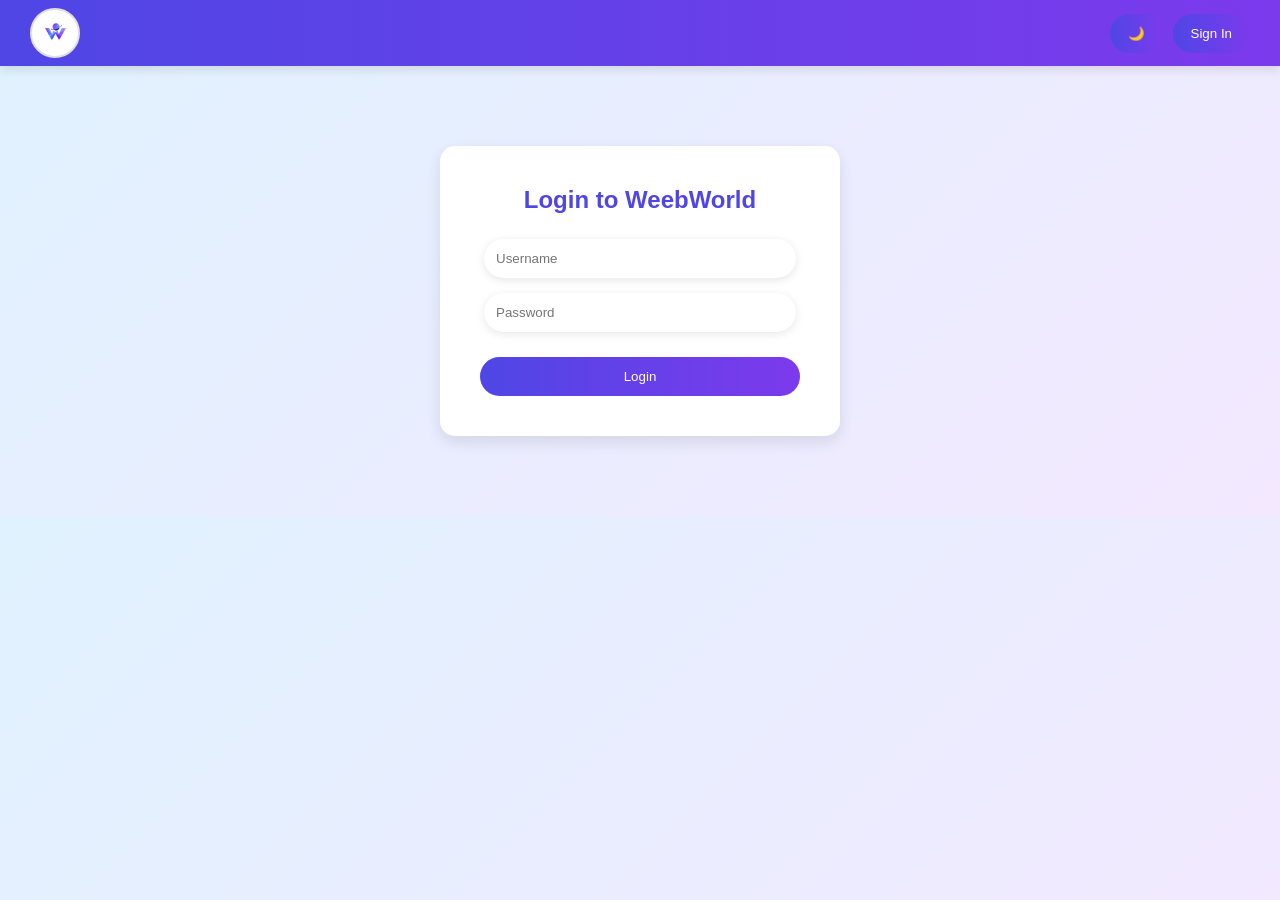
<file: login.html>
<!DOCTYPE html>
<html>
<head>
    <meta charset="UTF-8">
    <meta name="viewport" content="width=device-width, initial-scale=1.0">
    <title>Login - WeebWorld</title>
    <link rel="stylesheet" href="css/index.css">
    <link rel="stylesheet" href="css/auth.css">
</head>
<body>
<div class="navbar">
    <img src="images/logo.webp" alt="WeebWorld" class="logo" style="cursor: pointer;" onclick="window.location.href='index.html'">
    <div class="nav-buttons">
        <button id="dark-btn">🌙</button>
        <button id="signin-btn" onclick="window.location.href='signin.html'">Sign In</button>
    </div>
</div>

<div class="auth-container">
    <h2>Login to WeebWorld</h2>
    <input type="text" placeholder="Username" id="username"><br>
    <input type="password" placeholder="Password" id="password"><br>
    <button id="submit-login">Login</button>
</div>

<script src="js/auth.js"></script>
</body>
</html>
</file>
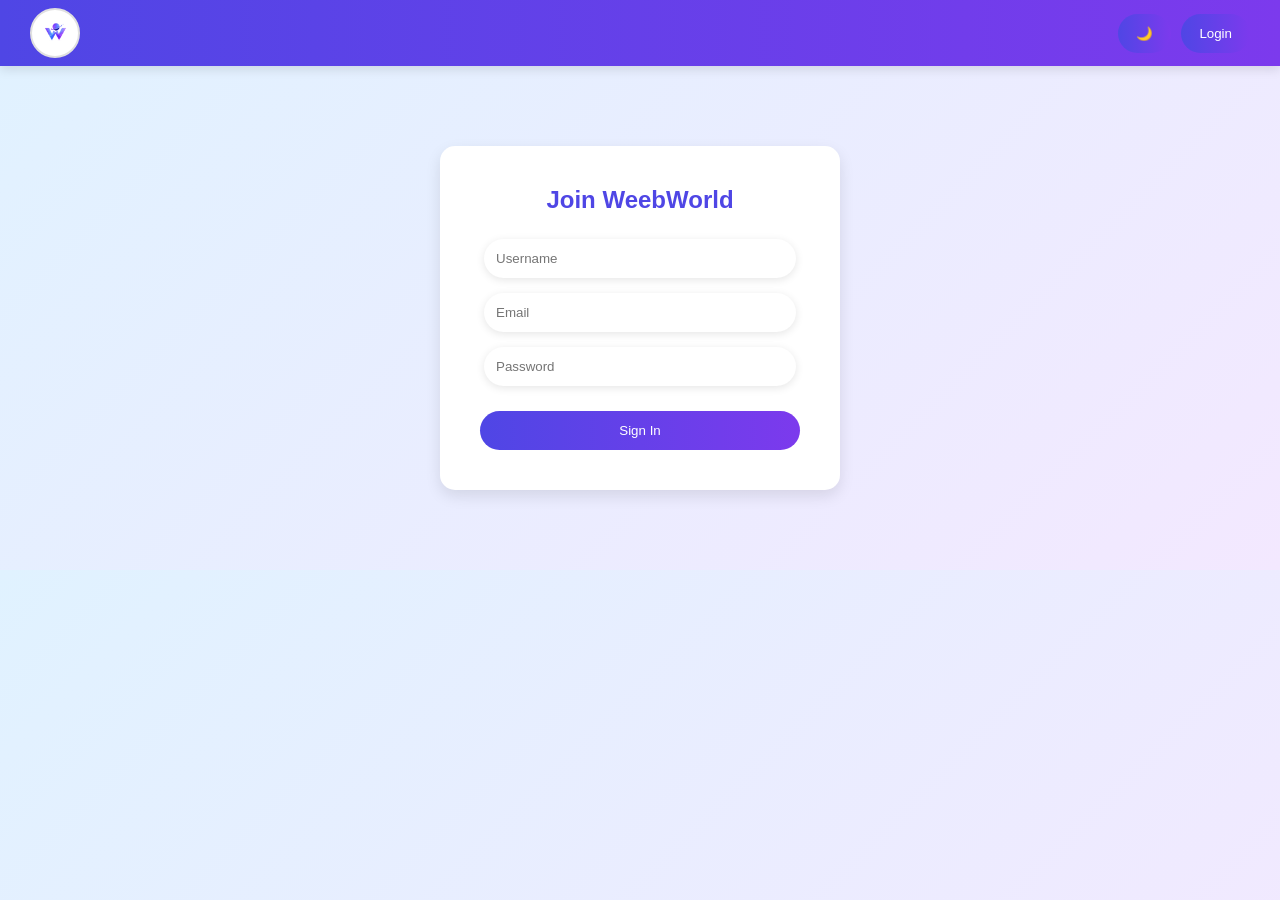
<file: signin.html>
<!DOCTYPE html>
<html>
<head>
    <meta charset="UTF-8">
    <meta name="viewport" content="width=device-width, initial-scale=1.0">
    <title>Sign In - WeebWorld</title>
    <link rel="stylesheet" href="css/index.css">
    <link rel="stylesheet" href="css/auth.css">
</head>
<body>
<div class="navbar">
    <img src="images/logo.webp" alt="WeebWorld" class="logo" style="cursor: pointer;" onclick="window.location.href='index.html'">
    <div class="nav-buttons">
        <button id="dark-btn">🌙</button>
        <button id="login-btn" onclick="window.location.href='login.html'">Login</button>
    </div>
</div>

<div class="auth-container">
    <h2>Join WeebWorld</h2>
    <input type="text" placeholder="Username" id="new-username"><br>
    <input type="email" placeholder="Email" id="new-email"><br>
    <input type="password" placeholder="Password" id="new-password"><br>
    <button id="submit-signin">Sign In</button>
</div>

<script src="js/auth.js"></script>
</body>
</html>
</file>
<file: css/index.css>
body {
    font-family: 'Segoe UI', sans-serif;
    background: linear-gradient(135deg, #e0f2ff, #f3e8ff);
    margin: 0;
    text-align: center;
    transition: all 0.4s;
}

.navbar {
    display: flex;
    justify-content: space-between;
    align-items: center;
    padding: 8px 30px;
    background: linear-gradient(90deg, #4f46e5, #7c3aed);
    color: white;
    box-shadow: 0 4px 10px rgba(0,0,0,0.1);
}

.logo {
    height: 38px;
    width: 38px;
    border-radius: 50%;
    display: block;
    object-fit: cover;
    background: white;
    padding: 4px;
    border: 2px solid #e0e0e0;
}

body.dark-mode .logo {
    background: #2a2a40;
    border-color: #555;
}

.nav-scroll button {
    background: white;
    color: #4f46e5;
    margin-left: 10px;
    padding: 8px 14px;
    border-radius: 20px;
    font-weight: bold;
    border: none;
    cursor: pointer;
    transition: 0.3s;
}

#rand-btn {
    background: #facc15;
    color: #4c1d95;
}

.nav-scroll button:hover {
    transform: scale(1.05);
    background: #f3f3f3;
}

.search-box {
    margin-top: 25px;
}

input {
    padding: 12px;
    width: 250px;
    border-radius: 25px;
    border: none;
    outline: none;
    box-shadow: 0 2px 8px rgba(0,0,0,0.1);
}

button {
    padding: 12px 18px;
    border: none;
    border-radius: 25px;
    background: linear-gradient(90deg, #4f46e5, #7c3aed);
    color: white;
    cursor: pointer;
    transition: 0.3s;
}

button:hover {
    transform: translateY(-2px);
}

.options {
    margin-top: 20px;
}

#home-content {
    width: 95%;
    max-width: 1200px;
    margin: 60px auto;
    display: flex;
    gap: 30px;
    justify-content: space-between;
}

.sect {
    flex: 1;
    text-align: left;
    border-right: 2px solid #4f46e5; /* Match heading color */
    padding-right: 20px;
}

.sect:last-child {
    border-right: none !important; /* Use !important to override dark mode specificity */
    padding-right: 0;
}

.sect h2 {
    font-size: 1.2rem;
    color: #4f46e5;
    border-bottom: 2px solid #4f46e5;
    padding-bottom: 5px;
    margin-bottom: 15px;
}

body.dark-mode .sect {
    border-right-color: #a78bfa;
}

body.dark-mode .sect h2 {
    color: #a78bfa;
    border-bottom-color: #a78bfa;
}

select {
    padding: 10px;
    border-radius: 20px;
    border: none;
    margin: 5px;
}

#results-info {
    margin-top: 20px;
    font-weight: bold;
    color: #4f46e5;
}

#results {
    width: 90%;
    max-width: 900px;
    margin: 30px auto;
    display: grid;
    grid-template-columns: repeat(auto-fit, minmax(180px, 1fr));
    gap: 20px;
}

.grid {
    display: grid;
    grid-template-columns: repeat(auto-fit, minmax(140px, 1fr));
    gap: 15px;
}

.card {
    background: white;
    border-radius: 15px;
    overflow: hidden;
    box-shadow: 0 6px 15px rgba(0,0,0,0.1);
    transition: 0.3s;
    cursor: pointer;
}

.card:hover {
    transform: translateY(-8px) scale(1.02);
}

.card img {
    width: 100%;
    height: auto;
    display: block;
}

.card p {
    padding: 8px;
    font-size: 13px;
    font-weight: bold;
}

#pagination {
    margin: 20px auto;
}

body.dark-mode {
    background: #1e1e2f;
    color: white;
}

body.dark-mode .navbar {
    background: linear-gradient(90deg, #111827, #4c1d95);
}

body.dark-mode .card {
    background: #2a2a40;
}

body.dark-mode input,
body.dark-mode select {
    background: #333;
    color: white;
}

body.dark-mode .modal-content {
    background: #2a2a40;
}

body.dark-mode .pop-details {
    color: #eee;
}

body.dark-mode #close-pop {
    color: #eee;
}


.modal {
    position: fixed;
    top: 0;
    left: 0;
    width: 100%;
    height: 100%;
    background: rgba(0,0,0,0.8);
    display: flex;
    justify-content: center;
    align-items: center;
    z-index: 9999;
}

.modal-content {
    background: white;
    padding: 25px;
    border-radius: 15px;
    max-width: 700px;
    width: 90%;
    max-height: 85vh;
    overflow-y: auto;
    box-sizing: border-box;
    position: relative;
    text-align: left;
    display: flex;
    gap: 30px;
    align-items: flex-start;
}

#pop-img {
    width: 100%;
    max-width: 250px;
    height: auto;
    border-radius: 10px;
    display: block;
    box-shadow: 0 4px 10px rgba(0,0,0,0.1);
}

.pop-details {
    flex: 1;
    color: #333; 
}

#close-pop {
    position: absolute;
    top: 10px;
    right: 15px;
    font-size: 25px;
    cursor: pointer;
    color: #333;
}

.hidden {
    display: none !important;
}

@media (max-width: 768px) {
    .navbar {
        flex-direction: column;
        padding: 14px 16px;
        gap: 10px;
    }

    .logo {
        height: 40px;
        width: 40px;
    }

    .nav-scroll {
        display: flex;
        flex-wrap: wrap;
        justify-content: center;
        gap: 6px;
        width: 100%;
    }

    .nav-scroll button {
        padding: 6px 11px;
        font-size: 11px;
        margin-left: 0;
        white-space: nowrap;
    }


    .search-box {
        margin-top: 18px;
        padding: 0 16px;
        display: flex;
        justify-content: center;
        gap: 8px;
    }

    input {
        width: 0;
        flex: 1;
        max-width: 260px;
        padding: 10px 14px;
        font-size: 14px;
        box-sizing: border-box;
    }

    #btn {
        padding: 10px 14px;
        font-size: 13px;
        flex-shrink: 0;
    }


    .options {
        display: flex;
        flex-wrap: wrap;
        justify-content: center;
        gap: 8px;
        margin-top: 14px;
        padding: 0 16px;
    }

    select {
        width: auto;
        min-width: 90px;
        padding: 8px 10px;
        font-size: 12px;
    }


    #home-content {
        flex-direction: column;
        margin: 24px auto;
        gap: 0;
        padding: 0 12px;
        width: 100%;
        box-sizing: border-box;
    }

    .sect {
        border-right: none !important;
        border-bottom: 2px solid #4f46e5;
        padding-right: 0;
        padding-bottom: 20px;
        margin-bottom: 20px;
    }

    .sect:last-child {
        border-bottom: none;
        margin-bottom: 0;
    }

    .sect h2 {
        font-size: 1.1rem;
    }


    .grid {
        grid-template-columns: repeat(3, 1fr);
        gap: 10px;
    }

    #results {
        grid-template-columns: repeat(2, 1fr);
        width: 92%;
        gap: 12px;
    }

    .card {
        border-radius: 10px;
    }

    .card img {
        height: 140px;
        object-fit: cover;
    }

    .card p {
        font-size: 11px;
        padding: 6px;
        line-height: 1.3;
        max-height: 32px;
        overflow: hidden;
    }


    .modal-content {
        flex-direction: column;
        align-items: center;
        text-align: center;
        padding: 18px;
        gap: 12px;
        max-height: 85vh;
        overflow-y: auto;
        width: 92%;
    }

    #pop-img {
        max-width: 160px;
        margin-bottom: 8px;
    }

    .pop-details h2 {
        font-size: 1rem;
    }

    #pop-text {
        font-size: 13px;
        line-height: 1.5;
    }


    #pagination {
        margin: 15px auto;
    }

    #pagination button {
        padding: 8px 12px;
        font-size: 12px;
    }


    footer {
        margin-top: 30px;
        padding: 16px;
        font-size: 12px;
    }
}


@media (max-width: 400px) {
    .nav-scroll button {
        padding: 5px 9px;
        font-size: 10px;
    }

    .grid {
        grid-template-columns: repeat(2, 1fr);
        gap: 8px;
    }

    .card p {
        font-size: 10px;
    }

    #results {
        grid-template-columns: 1fr 1fr;
        gap: 10px;
    }
}

footer {
    margin-top: 50px;
    padding: 20px;
    background-color: #f1f1f1;
    color: #666;
    font-size: 14px;
}

body.dark-mode footer {
    background-color: #222;
    color: #aaa;
}
</file>
<file: css/auth.css>
.auth-container {
    background: white;
    padding: 40px;
    border-radius: 15px;
    box-shadow: 0 6px 15px rgba(0,0,0,0.1);
    width: 320px;
    margin: 80px auto;
}

body.dark-mode .auth-container {
    background: #2a2a40;
}

.auth-container h2 {
    margin-top: 0;
    margin-bottom: 25px;
    color: #4f46e5;
}

body.dark-mode .auth-container h2 {
    color: #a78bfa;
}

.auth-container input {
    width: 90%;
    margin-bottom: 15px;
}

.auth-container button {
    width: 100%;
    margin-top: 10px;
}

.nav-buttons {
    display: flex;
    gap: 10px;
}

.nav-buttons button {
    margin-left: 0;
}

@media (max-width: 768px) {
    .navbar {
        flex-direction: column;
        padding: 14px 16px;
        gap: 10px;
    }

    .navbar h1 {
        font-size: 20px;
    }

    .nav-buttons {
        justify-content: center;
        gap: 8px;
    }

    .nav-buttons button {
        padding: 6px 12px;
        font-size: 12px;
    }

    .auth-container {
        width: 85%;
        max-width: 320px;
        padding: 25px 20px;
        margin: 40px auto;
    }

    .auth-container h2 {
        font-size: 18px;
        margin-bottom: 18px;
    }

    .auth-container input {
        width: 88%;
        padding: 10px;
        font-size: 14px;
    }

    .auth-container button {
        padding: 10px;
        font-size: 14px;
    }
}
</file>
